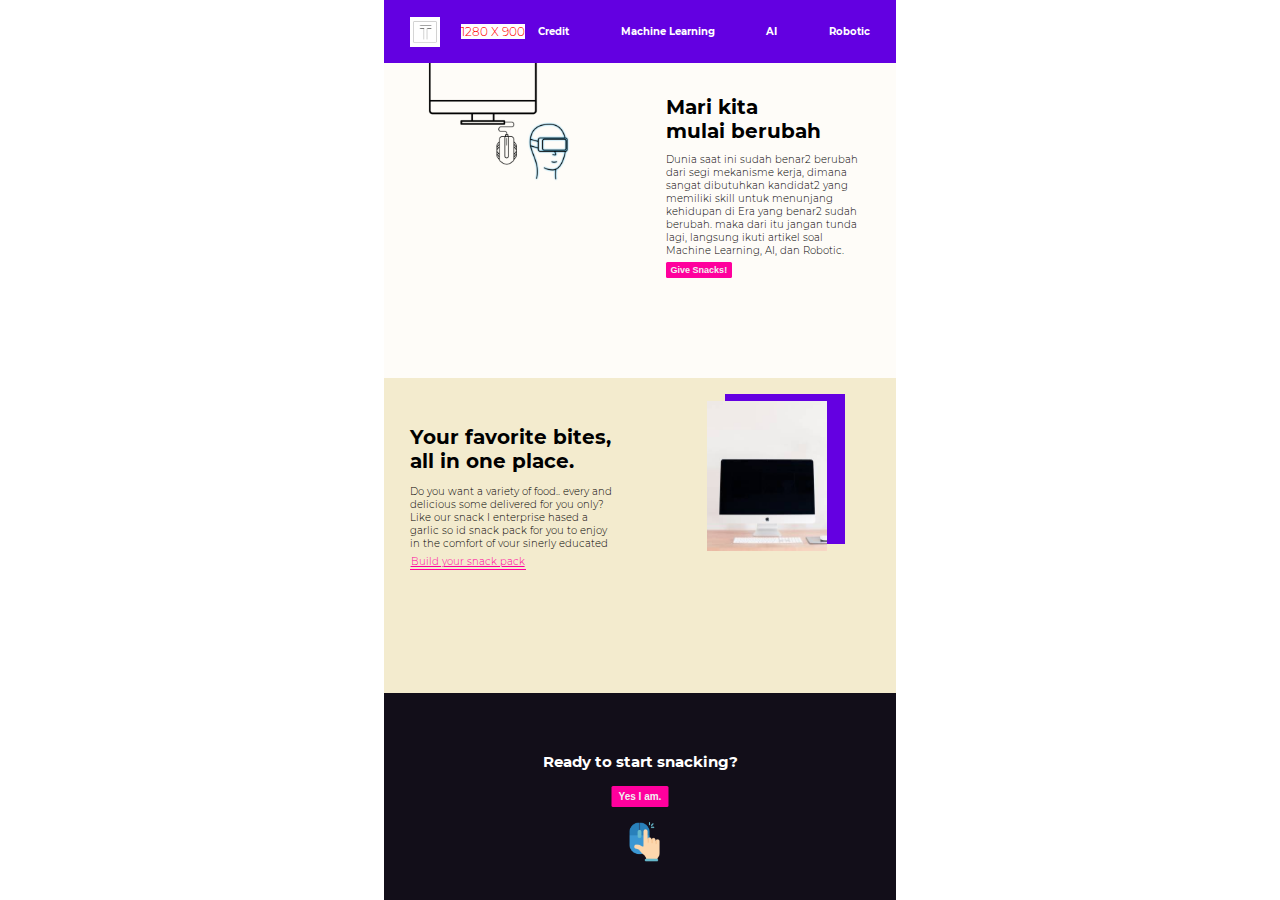
<file: index.html>
<!DOCTYPE html>
<html lang="en">
<head>
	<meta charset="UTF-8">
	<meta name="viewport" content="width=device-width, initial-scale=1.0">
	<title>Beautiful palette</title>
	<link rel="stylesheet" href="style.css">
</head>
<body>

	<div class="container">

		<nav>
			<div class="logo"></div>
			<p class="screen-size"></p>
			<ul>
				<li><a href="attribution.html">Credit</a></li>
				<li><a href="">Machine Learning</a></li>
				<li><a href="">AI</a></li>
				<li><a href="">Robotic</a></li>
			</ul>
		</nav>

		<div class="column1">

			<div class="lineart"></div>
			
			<div class="content">
				<h2>Mari kita <br>mulai berubah</h2>
				<p>Dunia saat ini sudah benar2 berubah dari segi mekanisme kerja, dimana sangat dibutuhkan kandidat2
				yang memiliki skill untuk menunjang kehidupan di Era yang benar2 sudah berubah. maka dari itu jangan 
				tunda lagi, langsung ikuti artikel soal Machine Learning, AI, dan Robotic.</p>
				<button>Give Snacks!</button>
			</div>

		</div>

		<div class="column2">

			<div class="content">
				<h2>Your favorite bites, <br> all in one place.</h2>
				<p>Do you want a variety of food.. every and delicious some delivered for you only?
				Like our snack I enterprise hased a garlic so id snack pack for you to enjoy in the comfort of vour sinerly educated</p>
				<a href="">Build your snack pack</a>
			</div>

			<div class="card"></div>

		</div>

		<div class="column3">

			<div class="content">
				<h2>Ready to start snacking?</h2>
				<button>Yes I am.</button>
				<div class="mouse"></div>
			</div>
			
		</div>
	</div>
	
	<script src="script.js"></script>

</body>
</html>
</file>
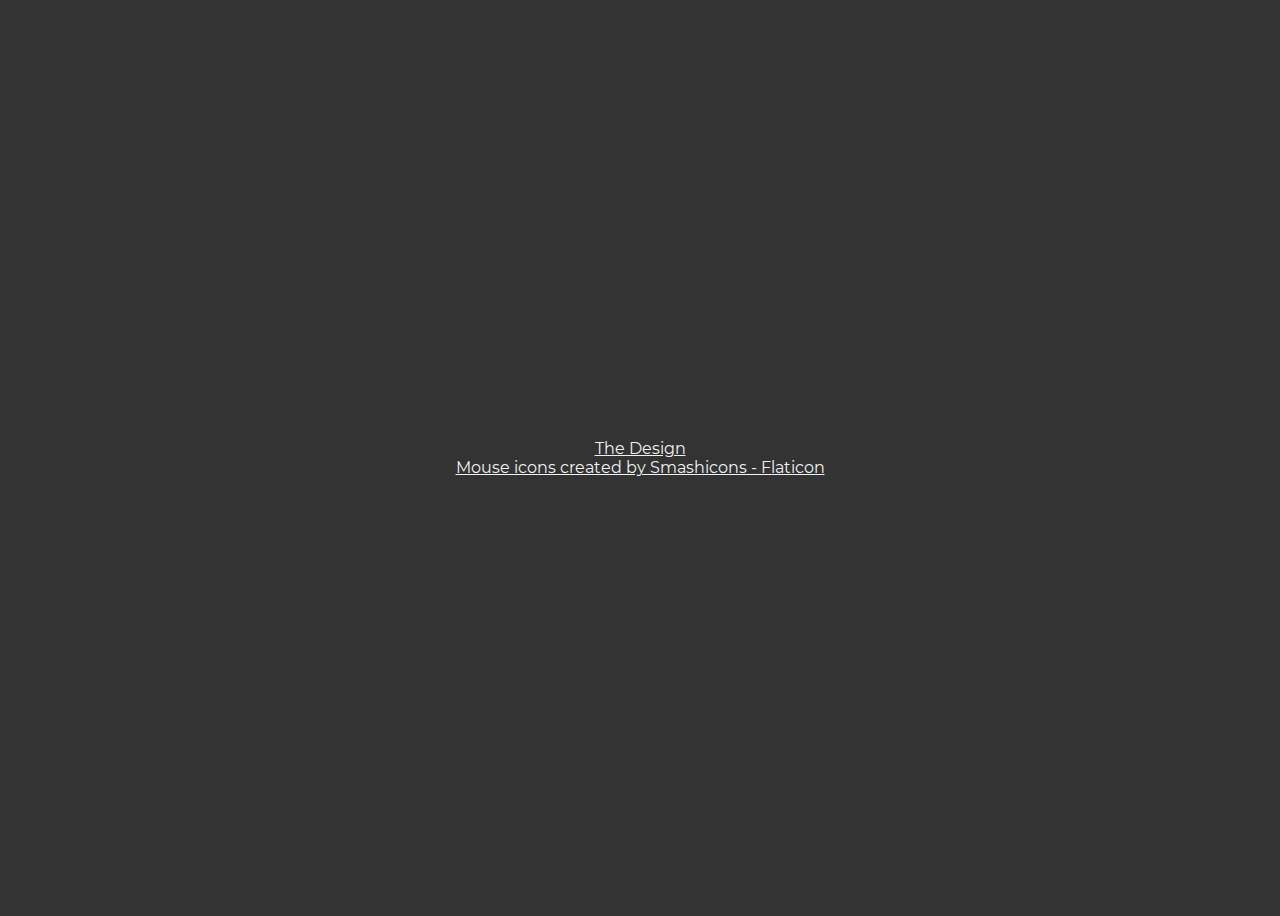
<file: attribution.html>
<!DOCTYPE html>
<html lang="en">
<head>
	<meta charset="UTF-8">
	<meta name="viewport" content="width=device-width, initial-scale=1.0">
	<title>Credit / Attribution</title>
	<style>
		
		body {
			height: 100vh;
			display: flex;
			justify-content: center;
			align-items: center;
			background-color: #333;
			font-family: 'Montserrat-Regular', sans-serif;
		}

		a {
			color: #f1f1f1;
			display: block;
			text-align: center;
		}

		@font-face {

			font-family: 'Montserrat-Regular';
			src: url(font/Montserrat-Regular.woff);
		}


	</style>
</head>
<body>

	<div class="container">
		<a href="https://www.youtube.com/watch?v=eXcKOqviLE0&t=2s&pp=ugMICgJpZBABGAE%3D">The Design</a>
		<a href="https://www.flaticon.com/free-icons/mouse" title="mouse icons">Mouse icons created by Smashicons - Flaticon</a>
	</div>
	
</body>
</html>
</file>
<file: style.css>
* {
	margin: 0;
	padding: 0;
}

:root {
	--device-width: ;
	--device-height: ;
}

body {
	font-family: 'Montserrat-Light', sans-serif;
	overflow: hidden;
}

	nav {
		position: relative;
		height: 7vh;
		width: 40%;
		margin: auto;
		background-color: #6300e1;
		color: #f1f1f1;
		display: flex;
		align-items: center;
		justify-content: space-between;
	}

	nav div.logo {
		position: relative;
		left: 5%;
		background-image: url(img/onlyTDark.png);
		background-size: cover;
		width: 30px;
		height: 30px;
		background-color: #fff;
	}

	nav div.logo h3 {
		background-color: #000;
		margin: -5px 0 0 40px;
		font-size: 10px;
		font-family: 'Montserrat-Bold', sans-serif;
	}

	nav ul {
		font-family: 'Montserrat-Bold', sans-serif;
		display: flex;
		justify-content: space-around;
		list-style: none;
		font-size: 10px;
		width: 75%;
	}

	nav ul li a {
		text-decoration: none;
		color: #fff;
	}

	/* column 1 */

	div.column1 {
		position: relative;
		width: 40%;
		margin: auto;
		height: 35vh;
		background-color: #fefcf8;
		color: #000;
		z-index: -2;
	}

	p.screen-size {
		position: absolute;
		left: 15%;
		font-size: 12px;
		color: red;
		background-color: #fff;
	}

	/* lineart */

	.column1 .lineart {
		position: absolute;
		z-index: -1; 
		background-image: url(img/element.png);
		background-size: cover;
		width: 350px;
		height: 350px;
		top: -50%;
		left: -15%;
	}

	.column1 .content {
		position: relative;
		top: 10%;
		left: 55%;
		width: 40%;
	}

	.column1 .content h2 {
		font-size: 20px;
		font-family: 'Montserrat-Bold', sans-serif;
	}

	.column1 .content p {
		font-size: 10px;
		margin-top: 10px;
	}

	.column1 button {
		color: #f1f1f1;
		font-weight: bold;
		border: none;
		padding: 3px 5px;
		margin-top: 5px;
		border-radius: 1.5px;
		background-color: #ff009d;
		font-size: 9px;
	}

	/* column 2 */

	div.column2 {
		position: relative;
		width: 40%;
		margin: auto;
		height: 35vh;
		background-color: #f3ebce;
	}

	.column2 .content {
		position: relative;
		top: 15%;
		left: 5%;
		width: 40%;
	}

	.column2 .content h2 {
		font-size: 20px;
		font-family: 'Montserrat-Bold', sans-serif;
	}

	.column2 .content p {
		font-size: 10px;
		margin-top: 12px;
	}

	.column2 a {
		color: #ff009d;
		font-size: 10px;
		padding: 1px;
		margin-top: 5px;
		border-bottom: 1px solid #ff009d;
	}

	.column2 .card {
		position: absolute;
		width: 120px;
		height: 150px;
		background-color: #6400e1;
		top: 5%;
		right: 10%;
	}

	.column2 .card:after {
		content: '';
		position: absolute;
		width: 120px;
		height: 150px;
		background-color: #fff;
		background-image: url(img/laptop.jpg);
		background-size: cover;
		background-position: center;
		top: 5%;
		right: 15%;
	}

	/* column 3 */

	div.column3 {
		position: relative;
		width: 40%;
		margin: auto;
		height: 23vh;
		background-color: #120e19;
	}

	.column3 .content {
		position: absolute;
		top: 55%;
		left: 50%;
		transform: translate(-50%, -50%);
		text-align: center;
		color: #fff;
	}

	.column3 .content h2 {
		font-family: 'Montserrat-Bold', sans-serif;
		font-size: 15px;
	}

	.column3 .content button {
		color: #f1f1f1;
		font-weight: bold;
		border: none;
		padding: 5px 7px;
		margin-top: 15px;
		background-color: #ff009d;
		font-size: 10px;
		border-radius: 1.5px;
	}

	.column3 .content .mouse {
		margin: 15px auto 0;
		transform: translate(10%, 0);
		width: 40px;
		height: 40px;
		background-image: url(img/clicker.png);
		background-size: cover;
		background-position: center;
	}


/* Responsive Breakpoint */

/* ukuran mobile */

@media screen and ( max-width: var(--device-width) ) {

	nav {
		width: 100%;
	}

	/* column 1 */

	div.column1 {
		width: 100%;
	}

	/* column 2 */

	div.column2 {
		width: 100%;
	}

	/* column 3 */

	div.column3 {
		width: 100%;
	}
}



@font-face {

	font-family: 'Montserrat-Bold';
	src: url(font/Montserrat-Bold.woff);
}

@font-face {

	font-family: 'Montserrat-Light';
	src: url(font/Montserrat-Light.woff);
}

@font-face {

	font-family: 'Montserrat-Regular';
	src: url(font/Montserrat-Regular.woff);
}
</file>
